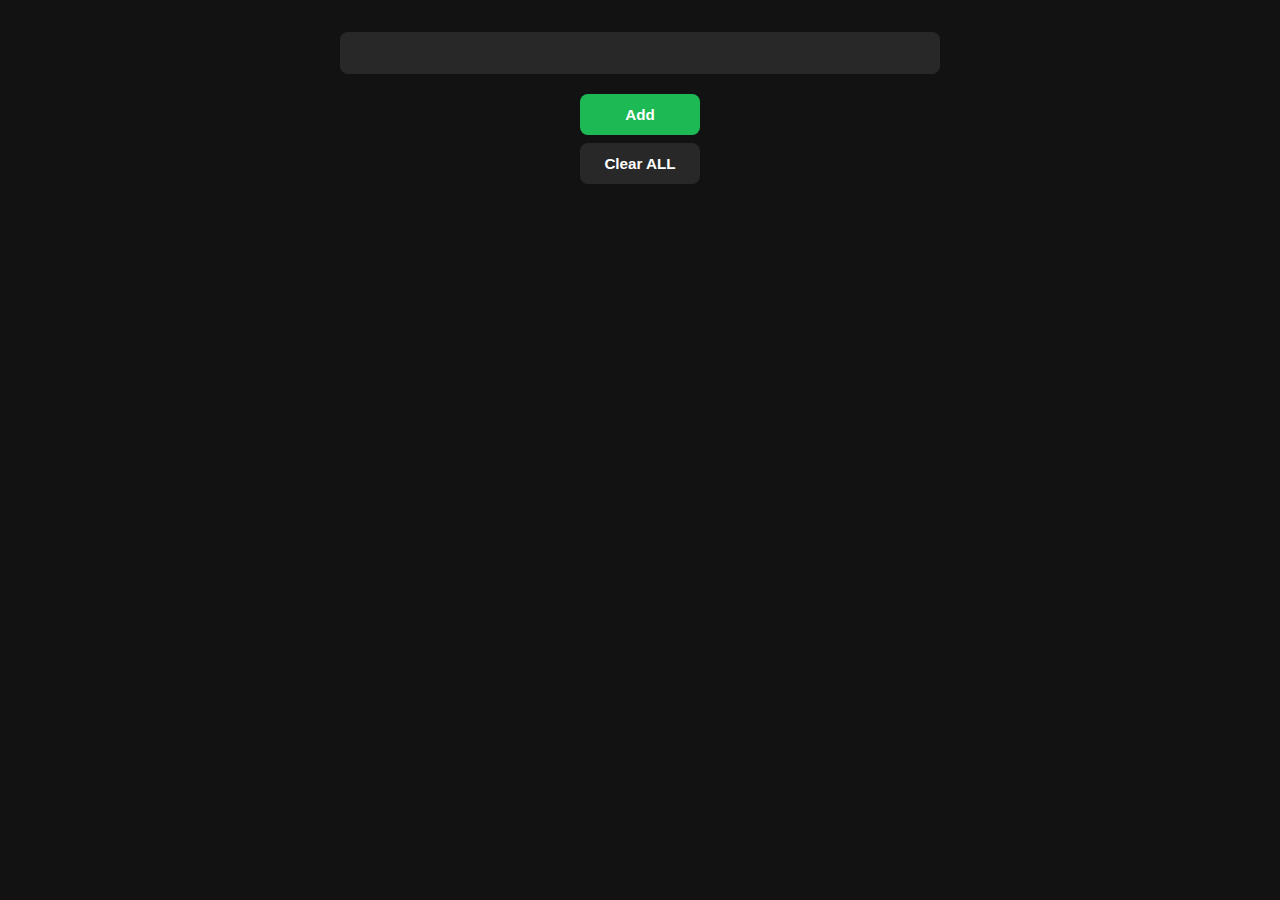
<file: addingtext in list/index.html>
<!DOCTYPE html>
<html lang="en">

<head>
    <meta charset="UTF-8">
    <meta name="viewport" content="width=device-width, initial-scale=1.0">
    <title>Document</title>
    <link rel="stylesheet" href="style.css">
</head>

<body>
    <input type="text" class="input" autofocu>
    <button class="btn">Add</button>
    <button class="rmv">Clear ALL</button>
    <ul class="list" >
        
    </ul>
    <script src="script.js"></script>
</body>

</html>
</file>
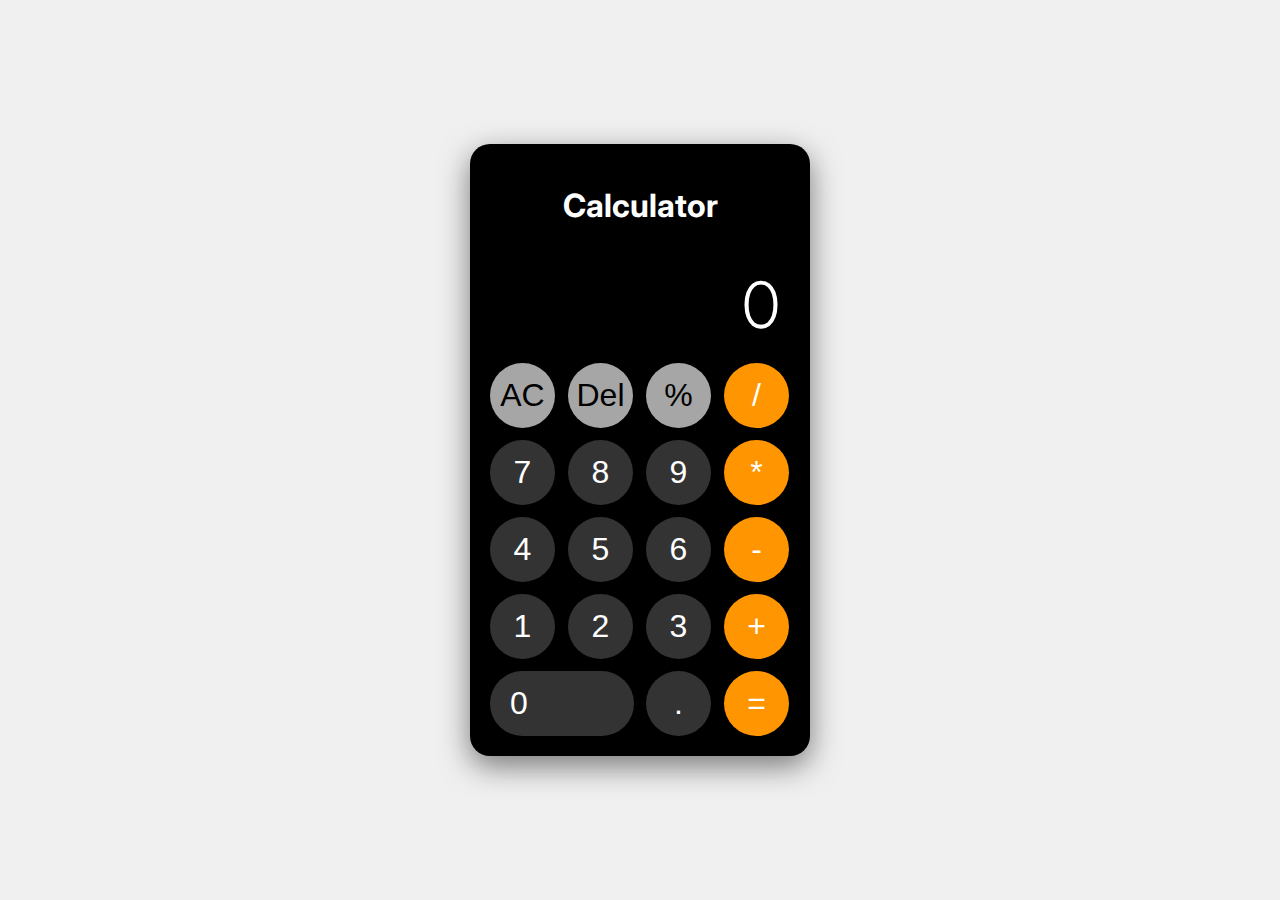
<file: calculator/index.html>
<!DOCTYPE html>
<html lang="en">

<head>
    <meta charset="UTF-8">
    <meta name="viewport" content="width=device-width, initial-scale=1.0">
    <title>iPhone Calculator</title>
    <link rel="stylesheet" href="style.css">
</head>

<body>
    <div >
        <div class="calculator" >
            <h1 style="color: white; text-align: center;">Calculator</h1>
        <div class="display">0</div>
        <div class="buttons">
            <button class="button light-gray">AC</button>
            <button class="button light-gray">Del</button>
            <button class="button light-gray">%</button>
            <button class="button orange">/</button>

            <button class="button dark-gray">7</button>
            <button class="button dark-gray">8</button>
            <button class="button dark-gray">9</button>
            <button class="button orange">*</button>
            
            <button class="button dark-gray">4</button>
            <button class="button dark-gray">5</button>
            <button class="button dark-gray">6</button>
            <button class="button orange">-</button>

            <button class="button dark-gray">1</button>
            <button class="button dark-gray">2</button>
            <button class="button dark-gray">3</button>
            <button class="button orange">+</button>
            
            <button class="button dark-gray zero">0</button>
            <button class="button dark-gray">.</button>
            <button class="button orange">=</button>
        </div>
    </div>
    <script src="script.js"></script>
</div>
</body>

</html>
</file>
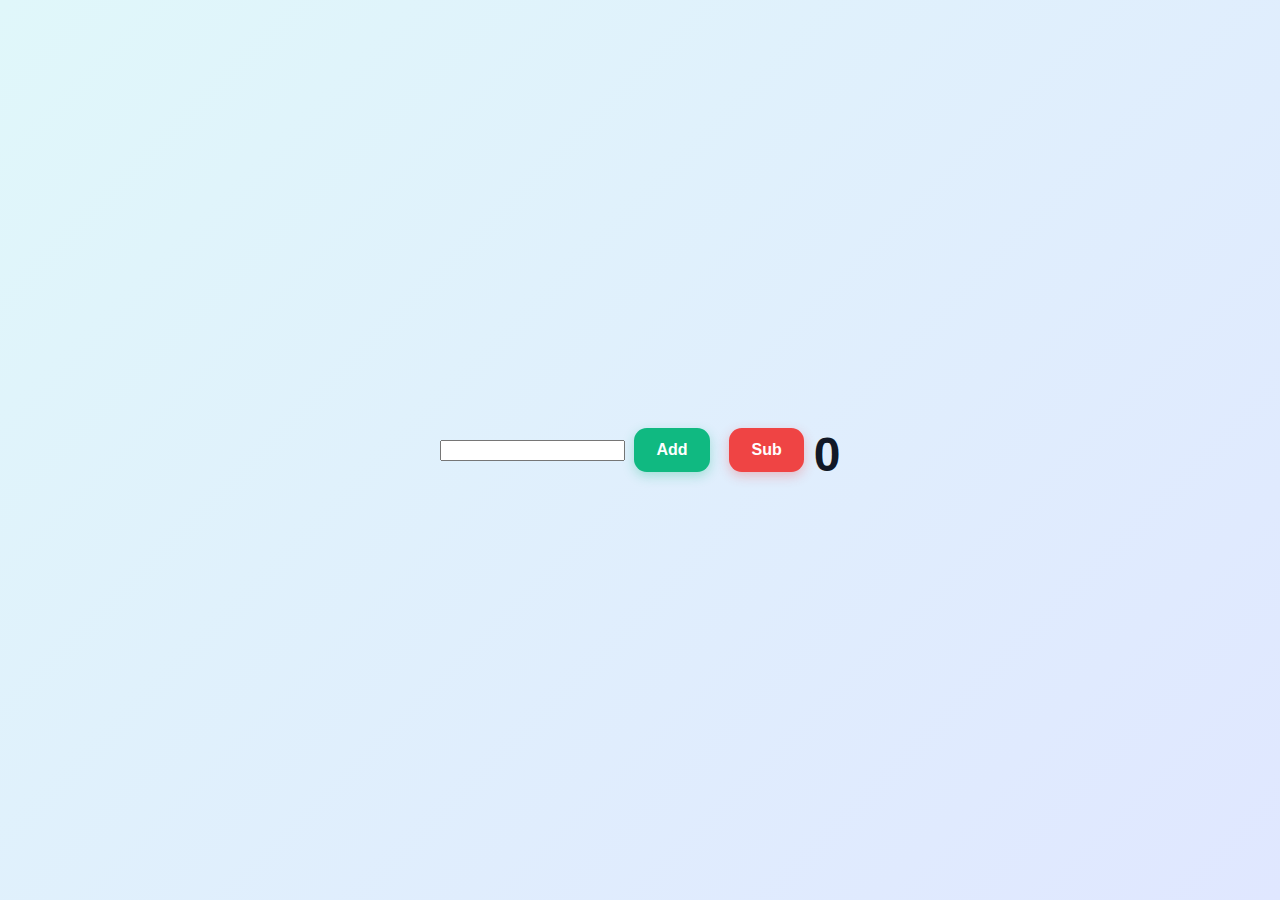
<file: counter/index.html>
<!DOCTYPE html>
<html lang="en">

<head>
    <meta charset="UTF-8">
    <meta name="viewport" content="width=device-width, initial-scale=1.0">
    <title>Document</title>
    <link rel="stylesheet" href="style.css">
</head>

<body>
    <input type="text" class="cooler">
    <button class="add">Add</button>
    <button class="sub">Sub</button>

    <div class="number">0</div>
    <script src="script.js"></script>
</body>

</html>
</file>
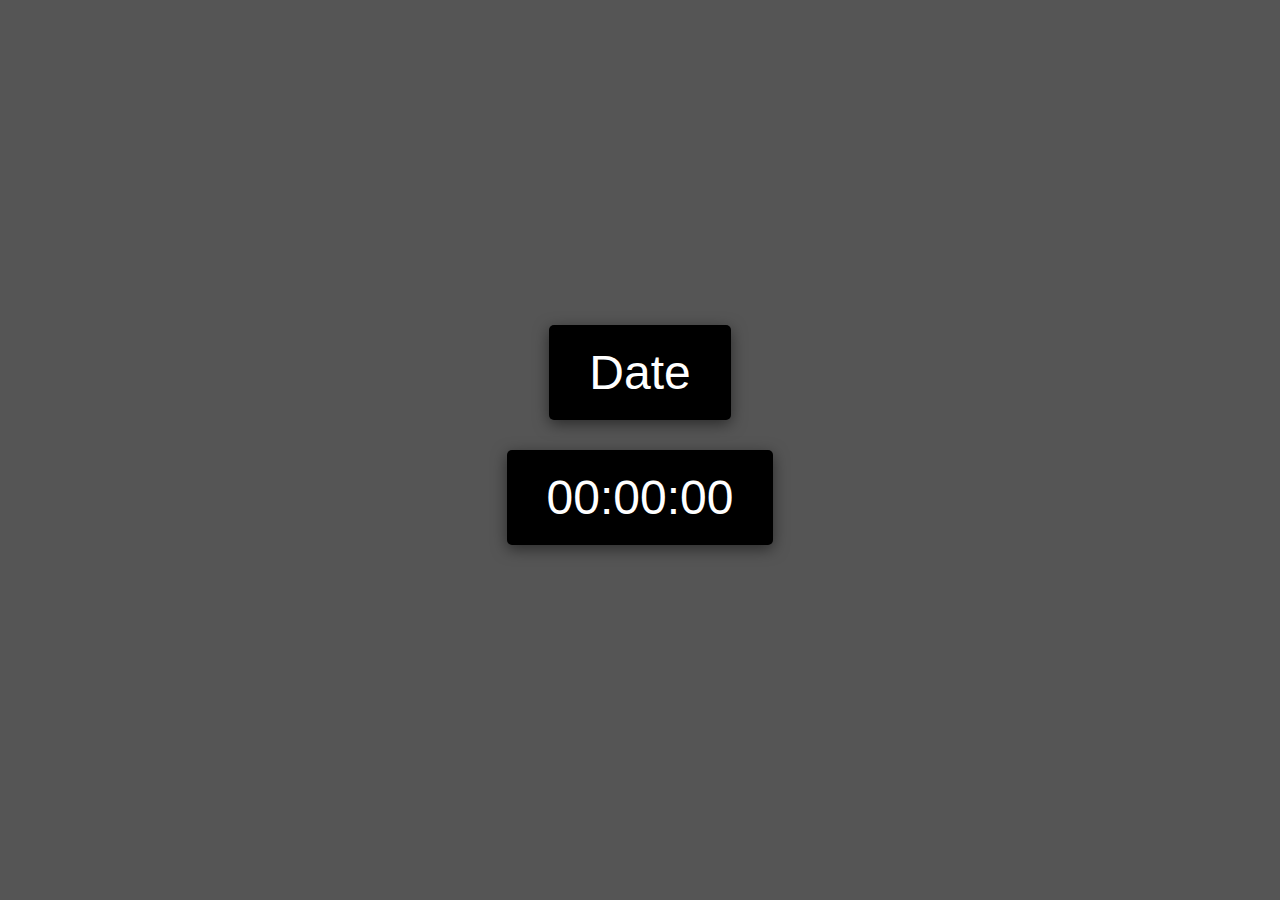
<file: DateAndTime/index.html>
<!DOCTYPE html>
<html lang="en">

<head>
    <meta charset="UTF-8">
    <meta name="viewport" content="width=device-width, initial-scale=1.0">
    <title>Stopwatch</title>
    <link rel="stylesheet" href="style.css">
</head>

<body>
    <div class="container">
        <div class="displaydate">
            Date
        </div>
        <div class="displaytime">
            00:00:00
        </div>
    </div>
    <script src="script.js"></script>
</body>

</html>
</file>
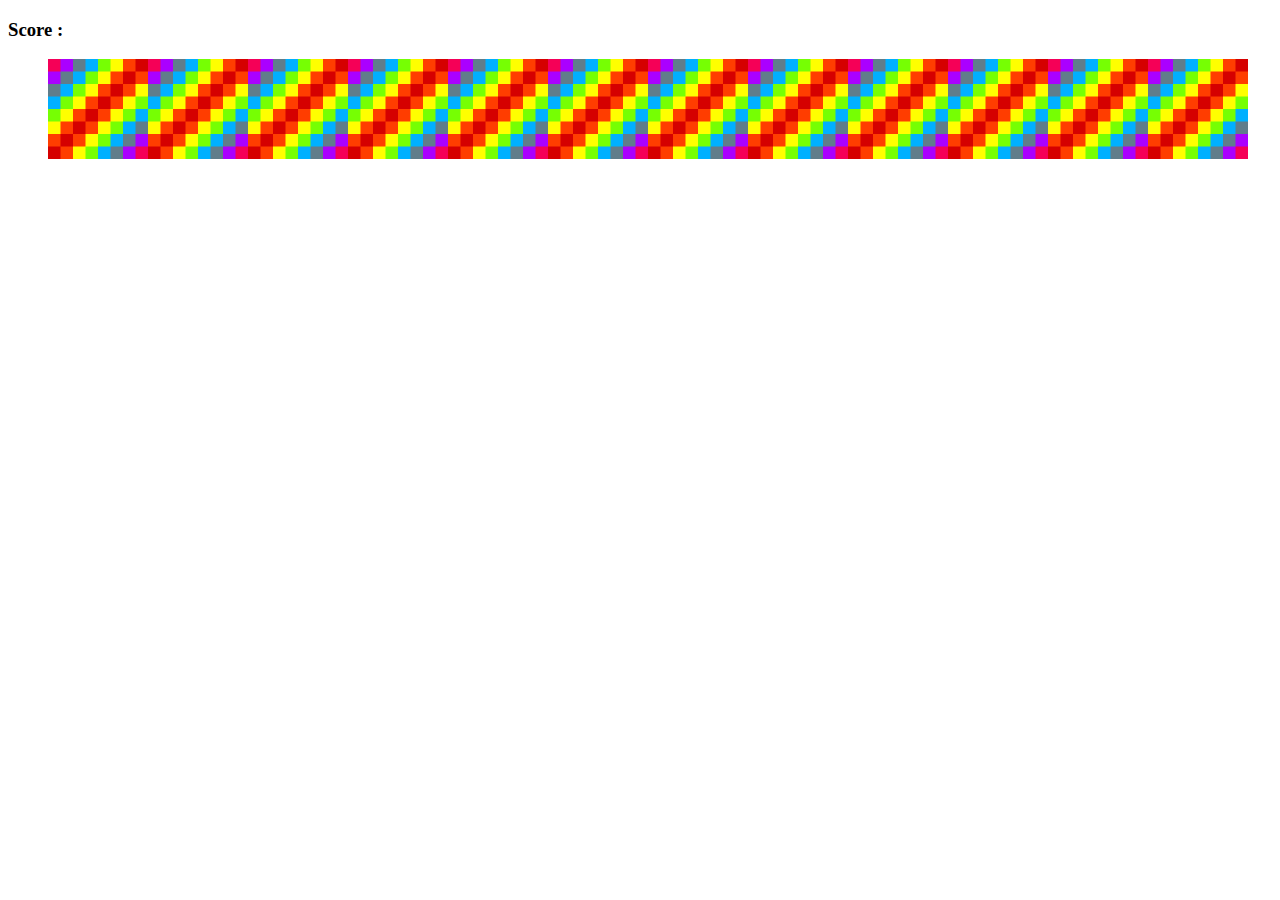
<file: memey game/index.html>
<!DOCTYPE html>
<html lang="en">
<head>
    <meta charset="UTF-8">
    <meta name="viewport" content="width=device-width, initial-scale=1.0">
    <title></title>
    <link rel="stylesheet" href="style.css">
</head>
<body>
    <h3>Score : <span id="result"></span></h3>

    <div id="grid"></div>
    
    <script src="script.js"></script>
</body>
</html>
</file>
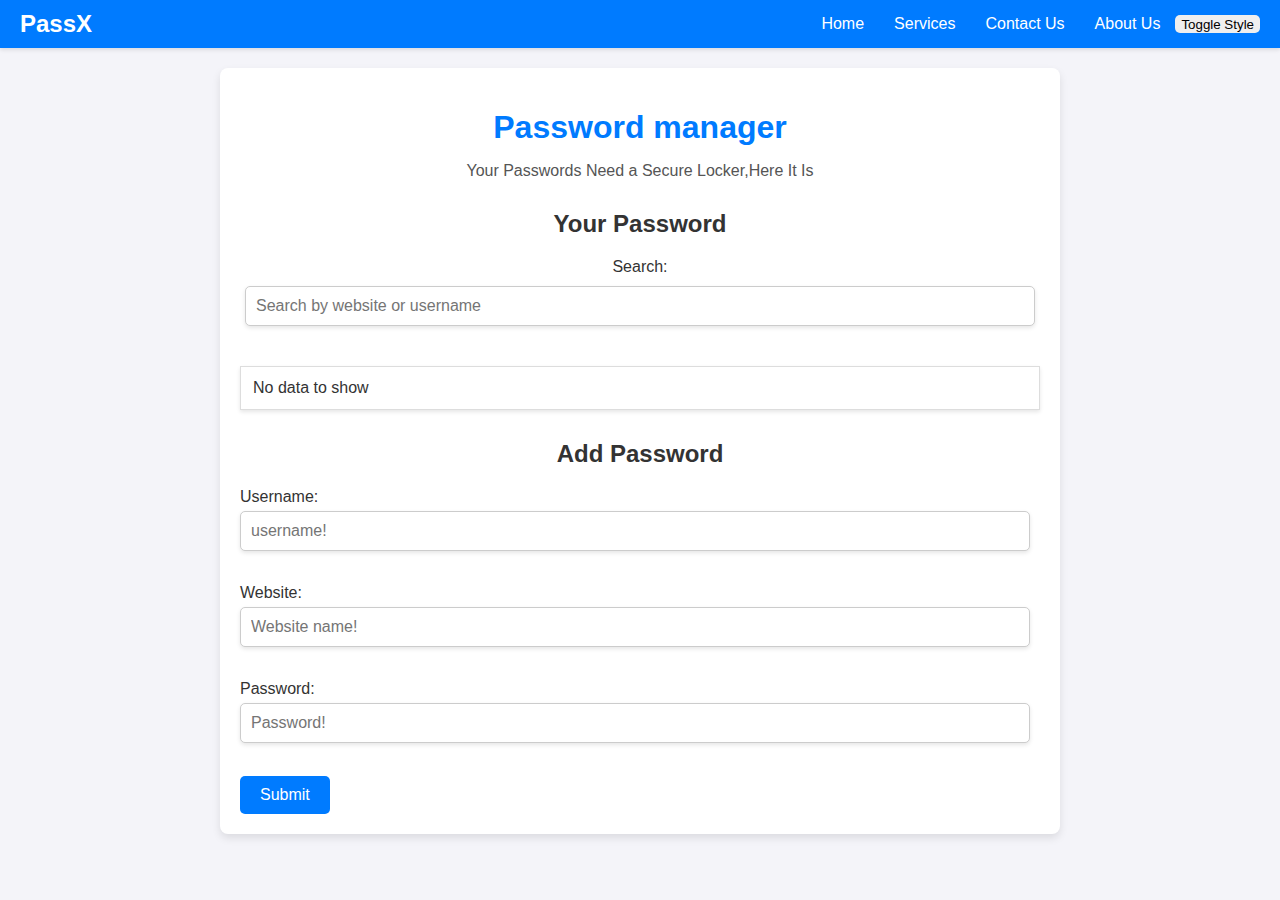
<file: passwoed manager projects/index.html>
<!DOCTYPE html>
<html lang="en">

<head>
    <meta charset="UTF-8">
    <meta name="viewport" content="width=device-width, initial-scale=1.0">
    <title>PassX-your personal password manager</title>
    <!-- USE ONE AT A TIME -->
     
    <!-- <link id="theme-stylesheet" rel="stylesheet" href="css/neon.css"> -->
    <link id="theme-stylesheet" rel="stylesheet" href="css/pro.css">
</head>

<body>
    <nav>
        <div class="logo">PassX</div>
        <ul>
            <li>Home</li>
            <li>Services</li>
            <li>Contact Us</li>
            <li>About Us</li>
            <button id="toggle-btn">Toggle Style</button>
        </ul>
    </nav>
    <div class="container">
        <h1>Password manager</h1>
        <p>Your Passwords Need a Secure Locker,Here It Is</p>
        <h2>Your Password</h2>
        <div>
            <label for="search">Search:</label>
            <input type="text" id="search" placeholder="Search by website or username">
        </div>
        <div style="overflow-x: auto;">
            
          </div>
        <table>
            <tr>
                <th>Website</th>
                <th>Username</th>
                <th>Password</th>
                <th>Delete</th>
            </tr>
           
        </table>
        <h2>Add Password</h2>
        <form id="passwordForm">
            <!-- Text input for username -->
            <label for="username">Username:</label>
            <input type="text" id="username" name="username" placeholder="username!" required>
            <br><br>

            <!-- Password input -->
            <label for="website">Website:</label>
            <input type="text" id="text" name="website" placeholder="Website name!" required>
            <br><br>
            <label for="password">Password:</label>
            <input type="password" id="password" name="password" placeholder="Password!" required>
            <br><br>

            <!-- Submit button -->
            <button class="btn" type="submit" value="Submit">Submit
            </button>
        </form>
    </div>
    <script src="js/script.js"></script>
    <script src="js/styletoggle.js"></script>
</body>

</html>
</file>
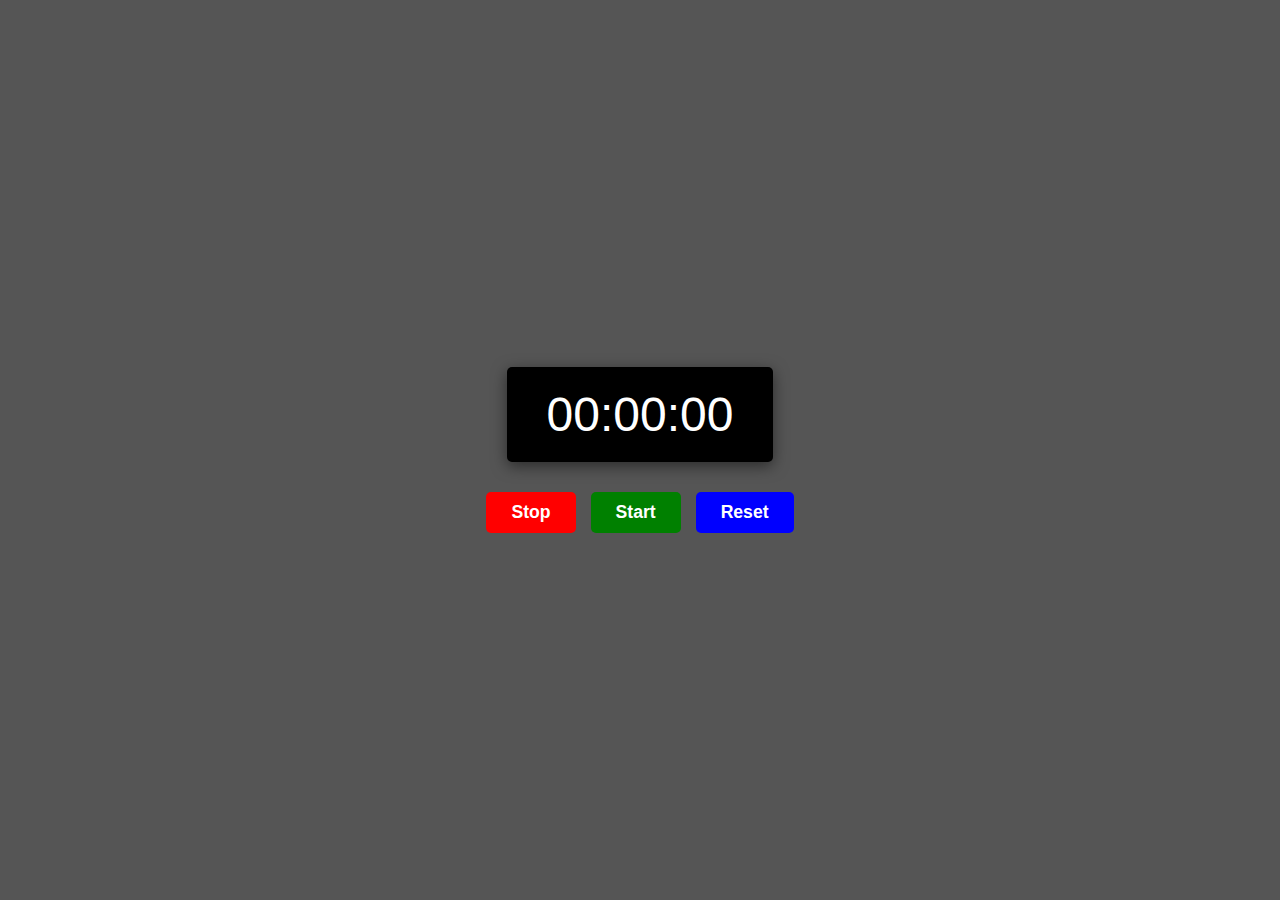
<file: Stopwatch/index.html>
<!DOCTYPE html>
<html lang="en">

<head>
    <meta charset="UTF-8">
    <meta name="viewport" content="width=device-width, initial-scale=1.0">
    <title>Stopwatch</title>
    <link rel="stylesheet" href="style.css">
</head>

<body>
    <div class="container">
        <div class="display">
            00:00:00
        </div>
        <div class="controls">
            <div class="btn stop">Stop</div>
            <div class="btn start">Start</div>
            <div class="btn reset">Reset</div>
        </div>
    </div>
    <script src="myscript.js"></script>
</body>

</html>
</file>
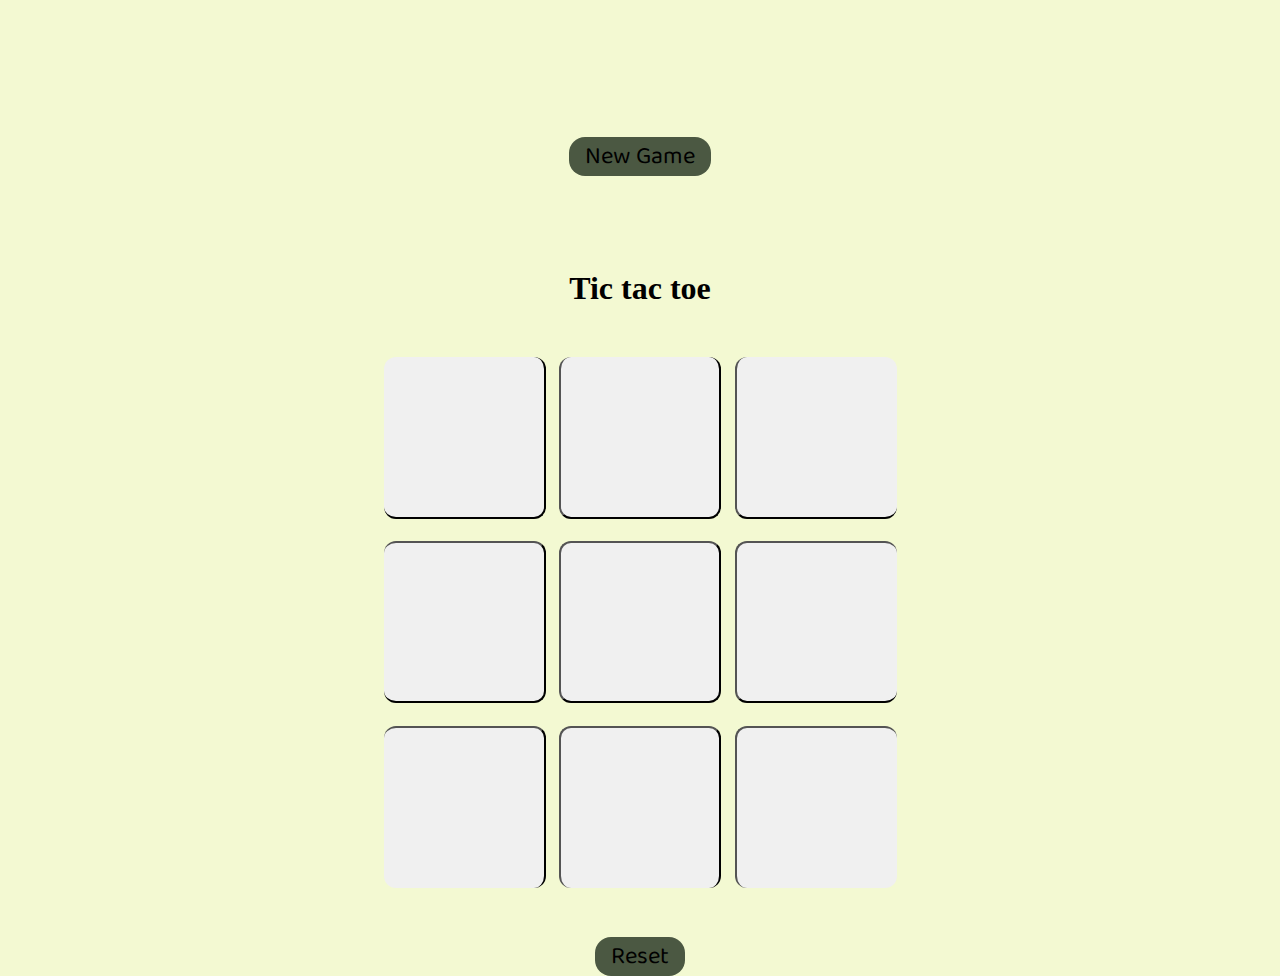
<file: tictactoe/index.html>
<!DOCTYPE html>
<html lang="en">

<head>
    <meta charset="UTF-8">
    <meta name="viewport" content="width=device-width, initial-scale=1.0">
    <link rel="stylesheet" href="style.css">
    <title>Document</title>
</head>

<body>
    <div class="msg-container">
        <p id="msg" class="hide font"></p>
        <button id="new-btn">New Game</button>
    </div>
    <main>
        <h1>
            Tic tac toe
        </h1>
        <div class="container">
            <div class="game">
                <button class="box bl-0 bt-0"></button>
                <button class="box bt-0"></button>
                <button class="box br-0 bt-0"></button>
                <button class="box bl-0"></button>
                <button class="box"></button>
                <button class="box br-0"></button>
                <button class="box bb-0 bl-0"></button>
                <button class="box bb-0"></button>
                <button class="box br-0 bb-0"></button>
            </div>
        </div>
        <button id="reset-btn">Reset</button>
       
    </main>
</body>

<script src="script.js"></script>

</html>
</file>
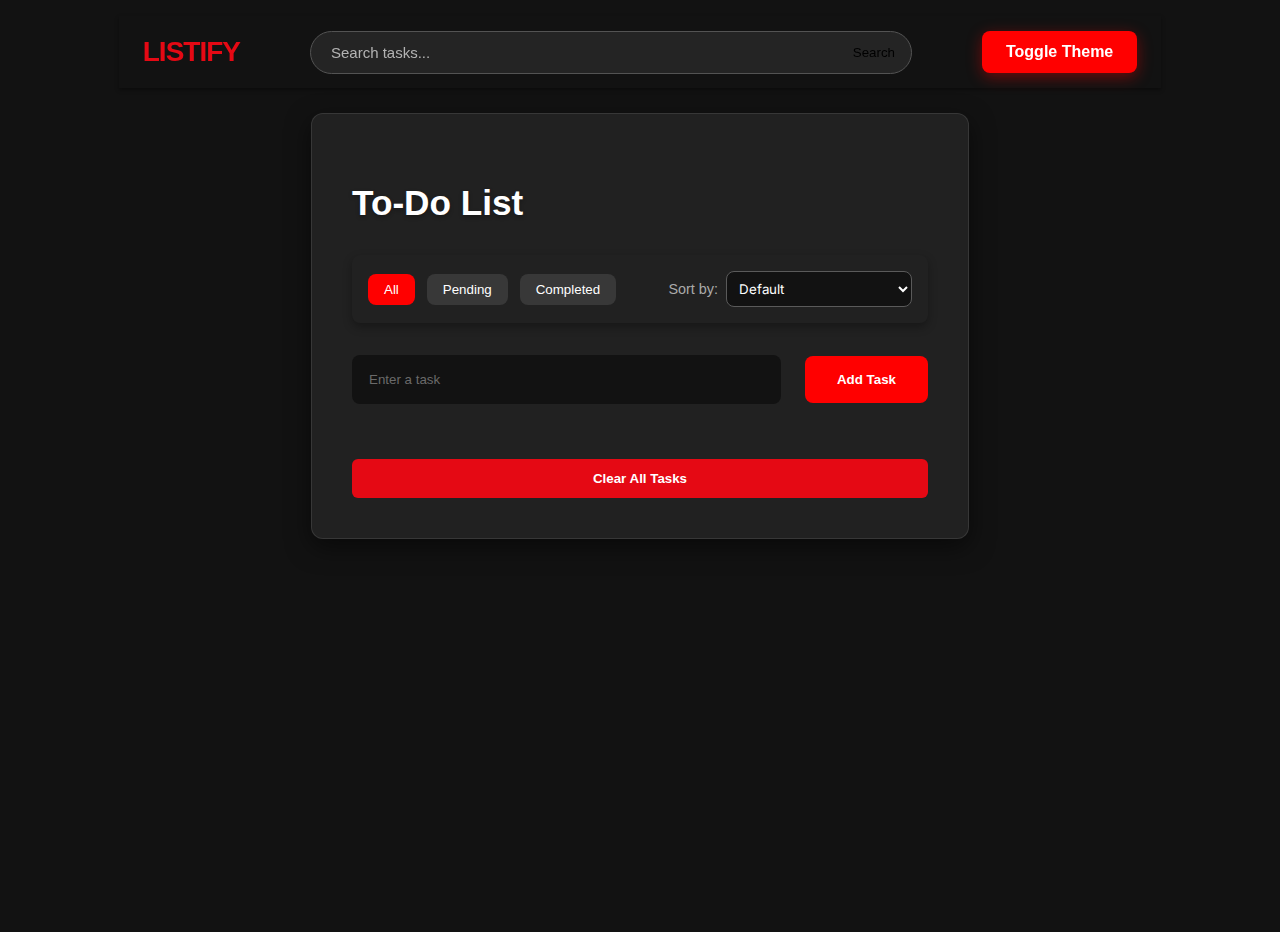
<file: ToDoList/index.html>
<!DOCTYPE html>
<html lang="en">

<head>
    <meta charset="UTF-8">
    <meta name="viewport" content="width=device-width, initial-scale=1.0">
    <title>YouTube-Themed To-Do List</title>
    <link id="spotify-theme" rel="stylesheet" href="main.css">
    <link id="neon-theme" rel="stylesheet" href="neon.css" disabled>
    <link id="neon-theme" rel="stylesheet" href="navbar.css">
    <link id="neon-theme" rel="stylesheet" href="clearbtn.css">
</head>

<body>
    <nav class="udemy-navbar">
        <div class="navbar-left">
            LISTIFY
        </div>

        <div class="navbar-center">
            <div class="search-bar">
                <input type="text" id="search-input" placeholder="Search tasks...">
                <button type="submit" autocomplete="off">Search</button>
            </div>
        </div>

        <button id="theme-toggle">Toggle Theme</button>
    </nav>
    <div class="todo-container">

        <div class="header">
            <h2>To-Do List</h2>
        </div>

        <nav class="navbar">

            <div class="filter-buttons">
                <button id="show-all" data-filter="all" class="active">All</button>
                <button id="show-pending" data-filter="pending">Pending</button>
                <button id="show-completed" data-filter="completed">Completed</button>
            </div>

            <div class="sorting-options">
                <label for="sort-by">Sort by:</label>
                <select id="sort-by">
                    <option value="default">Default</option>
                    <option value="alphabetical">Alphabetical</option>
                    <option value="newest">Creation Date (Newest)</option>
                    <option value="oldest">Creation Date (Oldest)</option>
                </select>
            </div>

        </nav>

        <div class="input-group">
            <input type="text" id="task-input" placeholder="Enter a task">
            <button id="add-button">Add Task</button>
        </div>

        <ul id="task-list" class="task-list"></ul>

        <button id="clear-all-button">Clear All Tasks</button>

        <div id="clear-modal" class="modal">
            <div class="modal-content">
                <h3>Clear All Tasks?</h3>
                <p>Are you sure you want to delete all tasks? This action cannot be undone.</p>
                <div class="modal-buttons">
                    <button id="confirm-clear-button">Yes, Clear All</button>
                    <button id="cancel-clear-button">Cancel</button>
                </div>
            </div>
        </div>
    </div>
    </div>

    <!-- Confirmation Modal -->


    <script src="script.js"></script>
</body>

</html>
</file>
<file: calculator/style.css>
@import url('https://fonts.googleapis.com/css2?family=Inter:wght@400;500;600;700&display=swap');


body {
    font-family: 'Inter', sans-serif;
    background-color: #f0f0f0;
    display: flex;
    justify-content: center;
    align-items: center;
    min-height: 100vh;
    margin: 0;
}

.calculator {
    width: 300px;
    background-color: #000;
    border-radius: 20px;
    box-shadow: 0 10px 30px rgba(0, 0, 0, 0.5);
    display: flex;
    flex-direction: column;
    padding: 20px;
}


.display {
    color: #fff;
    font-size: 4rem;
    font-weight: 300;
    text-align: right;
    padding: 20px 10px;
    overflow: hidden;
    white-space: nowrap;
    text-overflow: ellipsis;
}


.buttons {
    display: grid;
    grid-template-columns: repeat(4, 1fr);
    gap: 12px;
}


.button {
    height: 65px;
    width: 65px;
    border-radius: 50%;
    border: none;
    font-size: 2rem;
    font-weight: 500;
    cursor: pointer;
    transition: background-color 0.2s, transform 0.1s;
}


.button:hover {
    opacity: 0.9;
}

.button:active {
    transform: scale(0.95);
}


.dark-gray {
    background-color: #333333;
    color: #fff;
}

.light-gray {
    background-color: #a6a6a6;
    color: #000;
}

.orange {
    background-color: #ff9500;
    color: #fff;
}


.zero {
    grid-column: span 2;
    width: 100%;
    border-radius: 35px;
    text-align: left;
    padding-left: 20px;
}
</file>
<file: counter/style.css>
body {
  font-family: 'Segoe UI', Tahoma, Geneva, Verdana, sans-serif;
  background: linear-gradient(135deg, #e0f7fa, #e0e7ff);
  display: flex;
  justify-content: center;
  align-items: center;
  height: 100vh;
  margin: 0;
}

.container {
  background: #fff;
  padding: 2.5rem;
  border-radius: 1.2rem;
  box-shadow: 0 8px 25px rgba(0, 0, 0, 0.15);
  text-align: center;
  width: 300px;
  transition: transform 0.2s ease;
}

.container:hover {
  transform: translateY(-5px);
}

button {
  padding: 0.8rem 1.4rem;
  margin: 0.6rem;
  border: none;
  border-radius: 0.8rem;
  font-size: 1rem;
  font-weight: bold;
  cursor: pointer;
  transition: transform 0.15s ease, background 0.3s ease, box-shadow 0.3s ease;
}

.add {
  background: #10b981;
  color: white;
  box-shadow: 0 4px 12px rgba(16, 185, 129, 0.3);
}

.sub {
  background: #ef4444;
  color: white;
  box-shadow: 0 4px 12px rgba(239, 68, 68, 0.3);
}

button:hover {
  transform: scale(1.08);
  filter: brightness(1.1);
}

.number {
  font-size: 3rem;
  font-weight: bold;
  margin-top: 1.5rem;
  margin-bottom: 1rem;
  color: #111827;
}

.label {
  font-size: 1rem;
  font-weight: 500;
  color: #6b7280;
  margin-bottom: 0.5rem;
  display: block;
}
</file>
<file: DateAndTime/style.css>
/* Global and Body Styling for Centering */
body {
    display: flex;
    justify-content: center;
    align-items: center;
    min-height: 100vh;
    margin: 0;
    /* Main background color matching the image */
    background-color: #555555; 
    font-family: Arial, sans-serif;
}

/* Container to hold the display and controls */
.container {
    display: flex;
    flex-direction: column;
    align-items: center;
    padding: 30px;
}

/* Stopwatch Display */
.displaytime, .displaydate {
    background-color: #000000;
    color: #ffffff;
    font-size: 3em; /* Large font size */
    padding: 20px 40px;
    border-radius: 5px;
    margin-bottom: 30px;
    /* Optional: Slight box shadow for depth */
    box-shadow: 0 4px 15px rgba(0, 0, 0, 0.5); 
}

/* Controls (Buttons) Container */
.controls {
    display: flex;
    gap: 15px; /* Spacing between buttons */
}

/* Base Button Style */
.btn {
    border: none;
    padding: 10px 25px;
    border-radius: 5px;
    font-size: 1.1em;
    font-weight: bold;
    color: white;
    cursor: pointer;
    transition: background-color 0.2s ease;
}

/* Specific Button Colors */
.btn.stop {
    background-color: #ff0000; /* Red */
}

.btn.start {
    background-color: #008000; /* Green */
}

.btn.reset {
    background-color: #0000ff; /* Blue */
}

/* Hover Effect for Buttons */
.btn:hover {
    filter: brightness(1.2); /* Slightly brighter on hover */
}
</file>
<file: memey game/style.css>
#grid {
    width: 100vw;
    height: auto;
    display: flex;
    flex-wrap: wrap;
    justify-content: center;
    align-items:center;
}
</file>
<file: passwoed manager projects/css/neon.css>
/* General body styling */
body {
    margin: 0;
    font-family: 'Courier New', Courier, monospace; /* Hacker-style font */
    background-color: #000; /* Black background */
    color: #0f0; /* Neon green text */
}

/* Navigation bar styling */
nav {
    background-color: #000; /* Black background */
    color: #0f0; /* Neon green text */
    padding: 10px 20px;
    text-align: center;
    font-size: 24px;
    font-weight: bold;
    border-bottom: 2px solid #0f0;
}

/* Container styling */
.container {
    max-width: 800px;
    margin: 20px auto;
    padding: 20px;
    background-color: #000; /* Black background */
    border: 1px solid #0f0; /* Neon green border */
    border-radius: 8px;
    box-shadow: 0 0 10px #0f0; /* Glowing effect */
    text-align: center;
}

/* Search bar styling */
#search {
    width: 100%;
    padding: 10px;
    margin: 10px 0 20px 0;
    border: 1px solid #0f0;
    border-radius: 5px;
    font-size: 16px;
    background-color: #000;
    color: #0f0;
    box-shadow: 0 0 5px #0f0;
}

#search:focus {
    outline: none;
    border-color: #0f0;
    box-shadow: 0 0 10px #0f0;
}

/* Table styling */
table {
    width: 100%;
    border-collapse: collapse;
    margin-top: 20px;
    box-shadow: 0 0 10px #0f0;
}

table th, table td {
    padding: 12px;
    text-align: left;
    border: 1px solid #0f0;
    color: #0f0;
}

table th {
    background-color: #000;
    font-weight: bold;
}


table tr:nth-child(even) {
    background-color: #111; /* Slightly lighter black for alternating rows */
}

table tr:hover {
    background-color: #222; /* Highlight row on hover */
}

/* Show button styling */
.toggle-password-btn {
    background-color: #0f0; /* Neon green background */
    color: #000; /* Black text */
    padding: 5px 10px;
    font-size: 14px;
    border: none;
    border-radius: 5px;
    cursor: pointer;
    transition: background-color 0.3s ease, color 0.3s ease;
    margin-left: auto; /* Align to the right */
}

.toggle-password-btn:hover {
    background-color: #000; /* Black background on hover */
    color: #0f0; /* Neon green text on hover */
    border: 1px solid #0f0; /* Add a border on hover */
}

/* Delete button styling */
.delete-btn {
    background-color: #0f0; /* Neon green background */
    color: #000; /* Black text */
    padding: 5px 10px;
    font-size: 14px;
    border: none;
    border-radius: 5px;
    cursor: pointer;
    transition: background-color 0.3s ease, color 0.3s ease;
}

.delete-btn:hover {
    background-color: #000; /* Black background on hover */
    color: #0f0; /* Neon green text on hover */
    border: 1px solid #0f0; /* Add a border on hover */
}

/* Form styling */
form {
    text-align: left;
    margin-top: 20px;
}

form label {
    font-size: 16px;
    color: #0f0;
    display: block;
    margin-bottom: 5px;
}

form input {
    width: 100%;
    padding: 10px;
    margin-bottom: 15px;
    border: 1px solid #0f0;
    border-radius: 5px;
    font-size: 16px;
    background-color: #000;
    color: #0f0;
    box-shadow: 0 0 5px #0f0;
}

form input:focus {
    outline: none;
    border-color: #0f0;
    box-shadow: 0 0 10px #0f0;
}

/* General body styling */
body {
    margin: 0;
    font-family: 'Courier New', Courier, monospace;
    background-color: #000; /* Black background */
    color: #0f0; /* Neon green text */
}

/* Navigation bar styling */
nav {
    background-color: #000;
    color: #0f0;
    display: flex; /* Flexbox for horizontal layout */
    justify-content: space-between; /* Space between logo and menu */
    align-items: center; /* Vertically center items */
    padding: 10px 20px;
    font-size: 18px;
    font-weight: bold;
    border-bottom: 2px solid #0f0;
}

nav .logo {
    margin-right: 20px; /* Space between logo and menu */
}

nav ul {
    list-style: none;
    display: flex;
    margin: 0;
    padding: 0;
}

nav ul li {
    margin: 0 15px; /* Space between menu items */
    cursor: pointer;
    font-size: 16px;
}

nav ul li:hover {
    text-decoration: underline; /* Hover effect */
}

/* Table styling */
table {
    width: 100%;
    border-collapse: collapse;
    margin-top: 20px;
    box-shadow: 0 0 10px #0f0;
}

table th, table td {
    padding: 12px;
    text-align: left;
    border: 1px solid #0f0;
    color: #0f0;
}

table th {
    background-color: #000;
    font-weight: bold;
}

table tr:nth-child(even) {
    background-color: #111;
}

table tr:hover {
    background-color: #222;
}

/* Password cell layout */
table td:nth-child(3) {
    display: flex; /* Flexbox for layout */
    align-items: center; /* Vertically center content */
    justify-content: space-between; /* Space between "Show" button and password */
}

table td:nth-child(3) .toggle-password-btn {
    margin-right: 10px; /* Space between "Show" button and password */
}

/* Show button styling */
.toggle-password-btn {
    background-color: #0f0;
    color: #000;
    padding: 5px 10px;
    font-size: 14px;
    border: none;
    border-radius: 5px;
    cursor: pointer;
    transition: background-color 0.3s ease, color 0.3s ease;
}

.toggle-password-btn:hover {
    background-color: #000;
    color: #0f0;
    border: 1px solid #0f0;
}

/* Delete button styling */
.delete-btn {
    background-color: #0f0;
    color: #000;
    padding: 5px 10px;
    font-size: 14px;
    border: none;
    border-radius: 5px;
    cursor: pointer;
    transition: background-color 0.3s ease, color 0.3s ease;
    margin-left: auto; /* Push the delete button to the far right */
}

.delete-btn:hover {
    background-color: #000;
    color: #0f0;
    border: 1px solid #0f0;
}

/* Submit button styling */
form .btn {
    background-color: #0f0; /* Neon green background */
    color: #000; /* Black text */
    border: none;
    padding: 10px 20px;
    border-radius: 5px;
    cursor: pointer;
    font-size: 16px;
    transition: background-color 0.3s ease, color 0.3s ease;
}

form .btn:hover {
    background-color: #000; /* Black background on hover */
    color: #0f0; /* Neon green text on hover */
    border: 1px solid #0f0; /* Add a border on hover */
}

/* Responsive design */
@media (max-width: 600px) {
    table th, table td {
        font-size: 14px;
        padding: 8px;
    }

    #search {
        font-size: 14px;
        padding: 8px;
    }
    
}
@media (max-width: 600px) {
    table {
      width: 100%;
      border-collapse: collapse;
    }
td {
      display: block;
      width: 100%;
    }
    th {
      display: none;
      margin-bottom: 10px;
    }
  }
</file>
<file: passwoed manager projects/css/pro.css>
/* General body styling */
body {
    margin: 0;
    font-family: 'Arial', sans-serif;
    background-color: #f4f4f9;
    color: #333;
}

/* Navigation bar styling */
nav {
    background-color: #007BFF;
    color: white;
    display: flex;
    justify-content: space-between;
    align-items: center;
    padding: 10px 20px;
    box-shadow: 0 2px 4px rgba(0, 0, 0, 0.1);
}

nav .logo {
    font-size: 24px;
    font-weight: bold;
}

nav ul {
    list-style: none;
    display: flex;
    margin: 0;
    padding: 0;
}

nav ul li {
    margin: 0 15px;
    cursor: pointer;
    font-size: 16px;
}

nav ul li:hover {
    text-decoration: underline;
}

/* Container styling */
.container {
    max-width: 800px;
    margin: 20px auto;
    padding: 20px;
    background-color: white;
    border-radius: 8px;
    box-shadow: 0 4px 8px rgba(0, 0, 0, 0.1);
    text-align: center;
}

/* Headings */
.container h1 {
    font-size: 32px;
    color: #007BFF;
    margin-bottom: 10px;
}

.container h2 {
    font-size: 24px;
    color: #333;
    margin-top: 30px;
}

/* Paragraph styling */
.container p {
    font-size: 16px;
    color: #555;
    margin-bottom: 20px;
}

/* Search bar styling */
#search {
    width: 96%;
    padding: 10px;
    margin: 10px 0 20px 0;
    border: 1px solid #ccc;
    border-radius: 5px;
    font-size: 16px;
    box-shadow: 0 2px 4px rgba(0, 0, 0, 0.1);
}

#search:focus {
    outline: none;
    border-color: #007BFF;
    box-shadow: 0 0 5px rgba(0, 123, 255, 0.5);
}

/* Table styling */
table {
    width: 100%;
    border-collapse: collapse;
    margin-top: 20px;
    box-shadow: 0 2px 4px rgba(0, 0, 0, 0.1);
}

table th, table td {
    padding: 12px;
    text-align: left;
    border: 1px solid #ddd;
}

table th {
    background-color: #007BFF;
    color: white;
    font-weight: bold;
}

table tr:nth-child(even) {
    background-color: #f9f9f9;
}

table tr:hover {
    background-color: #f1f1f1;
}

/* Form styling */
form {
    text-align: left;
    margin-top: 20px;
}

form label {
    font-size: 16px;
    color: #333;
    display: block;
    margin-bottom: 5px;
}

form input {
    width: 96%;
    padding: 10px;
    margin-bottom: 15px;
    border: 1px solid #ccc;
    border-radius: 5px;
    font-size: 16px;
    box-shadow: 0 2px 4px rgba(0, 0, 0, 0.1);
}

form input:focus {
    outline: none;
    border-color: #007BFF;
    box-shadow: 0 0 5px rgba(0, 123, 255, 0.5);
}

/* Submit button styling */
form .btn {
    background-color: #007BFF;
    color: white;
    border: none;
    padding: 10px 20px;
    border-radius: 5px;
    cursor: pointer;
    font-size: 16px;
    transition: background-color 0.3s ease;
}


form .btn:hover {
    background-color: #0056b3;
}
/* General button styling */
button {
    font-family: 'Arial', sans-serif;
    border: none;
    border-radius: 5px;
    cursor: pointer;
    transition: background-color 0.3s ease, color 0.3s ease;
}

/* Submit button styling */
form .btn {
    background-color: #007BFF; /* Blue background */
    color: white; /* White text */
    padding: 10px 20px; /* Larger padding for submit button */
    font-size: 16px; /* Larger font size */
}

form .btn:hover {
    background-color: #0056b3; /* Darker blue on hover */
}

/* Show button styling */
.toggle-password-btn {
    background-color: #007BFF; /* Same blue as submit button */
    color: white; /* White text */
    padding: 5px 10px; /* Smaller padding */
    font-size: 14px; /* Smaller font size */
    border: none;
    border-radius: 5px;
    cursor: pointer;
    transition: background-color 0.3s ease, color 0.3s ease;
    margin-left: auto; /* Push the button to the far right */
}

.toggle-password-btn:hover {
    background-color: #0056b3; /* Darker blue on hover */
}

/* Password cell layout */
table td:nth-child(3) {
    display: flex; /* Use flexbox for layout */
    justify-content: space-between; /* Space between password and button */
    align-items: center; /* Vertically center content */
}

/* Delete button styling */
.delete-btn {
    background-color: #ff4d4d;
    color: white;
    border: none;
    padding: 5px 10px;
    border-radius: 3px;
    cursor: pointer;
    font-size: 14px;
}



.delete-btn:hover {
    background-color: #ff1a1a;
}

/* Responsive design */
@media (max-width: 600px) {
    nav ul li {
        margin: 0 10px;
        font-size: 14px;
    }

    .container {
        padding: 15px;
    }

    table th, table td {
        font-size: 14px;
        padding: 8px;
    }

    form input {
        font-size: 14px;
        padding: 8px;
    }

    form .btn {
        font-size: 14px;
        padding: 8px 15px;
    }
    table {
        width: 100%;
        border-collapse: collapse;
      }
    td {
        display: block;
        width: 100%;
      }
      th {
        display: none;
        margin-bottom: 10px;
      }
}
</file>
<file: Stopwatch/style.css>
/* Global and Body Styling for Centering */
body {
    display: flex;
    justify-content: center;
    align-items: center;
    min-height: 100vh;
    margin: 0;
    /* Main background color matching the image */
    background-color: #555555; 
    font-family: Arial, sans-serif;
}

/* Container to hold the display and controls */
.container {
    display: flex;
    flex-direction: column;
    align-items: center;
    padding: 30px;
}

/* Stopwatch Display */
.display {
    background-color: #000000;
    color: #ffffff;
    font-size: 3em; /* Large font size */
    padding: 20px 40px;
    border-radius: 5px;
    margin-bottom: 30px;
    /* Optional: Slight box shadow for depth */
    box-shadow: 0 4px 15px rgba(0, 0, 0, 0.5); 
}

/* Controls (Buttons) Container */
.controls {
    display: flex;
    gap: 15px; /* Spacing between buttons */
}

/* Base Button Style */
.btn {
    border: none;
    padding: 10px 25px;
    border-radius: 5px;
    font-size: 1.1em;
    font-weight: bold;
    color: white;
    cursor: pointer;
    transition: background-color 0.2s ease;
}

/* Specific Button Colors */
.btn.stop {
    background-color: #ff0000; /* Red */
}

.btn.start {
    background-color: #008000; /* Green */
}

.btn.reset {
    background-color: #0000ff; /* Blue */
}

/* Hover Effect for Buttons */
.btn:hover {
    filter: brightness(1.2); /* Slightly brighter on hover */
}
</file>
<file: tictactoe/style.css>
@import url('https://fonts.googleapis.com/css2?family=Baloo+Bhai+2:wght@400..800&family=Poppins:ital,wght@0,100;0,200;0,300;0,400;0,500;0,600;0,700;0,800;0,900;1,100;1,200;1,300;1,400;1,500;1,600;1,700;1,800;1,900&family=Roboto+Flex:opsz,wght@8..144,100..1000&display=swap');

* {
    margin: 0;
    padding: 0;
}

/* utilty classes */
.bl-0 {
    border-left: none;
}

.br-0 {
    border-right: none;
}

.bt-0 {
    border-top: none;
}

.bb-0 {
    border-bottom: none;
}

.font{
    font-family: "Baloo Bhai 2", sans-serif;

}
/* main css */
body {
    background-color: #F3F9D2;
    text-align: center;
    height: 100vh;
    width: 100vw;
    overflow-x: hidden;
}


.container {
    height: 70vh;
    display: flex;
    justify-content: center;
    align-items: center;
}

.game {
    margin: 0 31px;
    height: 60vmin;
    width: 60vmin;
    display: flex;
    flex-wrap: wrap;
    justify-content: center;
    align-items: center;
    gap: 1.5vmin;

}

.box {
    height: 18vmin;
    font-family: "Baloo Bhai 2", sans-serif;
    width: 18vmin;
    /* border: none; */
    font-size: 40px;
    color: #042A2B;
    border-radius: 12px;
    background-color: #f0f0f0;

}

.box:hover {
    box-shadow: 0 0 1rem rgb(88, 75, 75);
}


#reset-btn {
    padding: 0 1rem;
    font-size: 1.5rem;
    background-color: #4B5842;
    border-radius: 1rem;
    border: none;
    font-family: "Baloo Bhai 2", sans-serif;

}

#new-btn {
    padding: 0 1rem;
    font-size: 1.5rem;
    background-color: #4B5842;
    border-radius: 1rem;
    border: none;
    font-family: "Baloo Bhai 2", sans-serif;
}

main{
    margin-bottom: 12px;
    
}

#msg{
    display: block;
    font-size: 2em;
    margin-block-start: 0.67em;
    margin-block-end: 0.67em;
    margin-inline-start: 0px;
    margin-inline-end: 0px;
    font-weight: bold;

}

.msg-container{
    height: 30vmin;
    display: flex;
    justify-content: center;
    align-items: center;
    flex-wrap: wrap;
    flex-direction: column;
}



.hide{
    display: none;
}
</file>
<file: ToDoList/main.css>
@import url('https://fonts.googleapis.com/css2?family=Inter:wght@400;500;600;700&display=swap');


body {
    font-family: 'Inter', sans-serif;
    background-color: #181818; 
    color: #ffffff; 
    min-height: 100vh;
    display: flex;
    flex-direction: column;
    align-items: center;
    padding: 1rem;
}

.todo-container {
    margin: 25px;
    background-color: #212121; 
    padding: 2.5rem;
    border-radius: 0.75rem; 
    box-shadow: 0 8px 25px rgba(0, 0, 0, 0.5); 
    width: 100%;
    max-width: 36rem;
    border: 1px solid rgba(255, 255, 255, 0.1); 
    transition: box-shadow 0.3s ease;
}


.header h2 {
    font-size: 2.2rem;
    font-weight: 700;
    color: #ffffff;
    text-shadow: 0 2px 4px rgba(0, 0, 0, 0.3);
    margin-bottom: 2rem;
}


.navbar {
    display: flex;
    flex-wrap: wrap;
    justify-content: space-between;
    align-items: center;
    gap: 1rem;
    margin-bottom: 2rem;
    padding: 1rem;
    background-color: #212121;
    border-radius: 0.5rem;
    box-shadow: 0 4px 10px rgba(0, 0, 0, 0.3);
}


.input-group, .search-group, .filter-buttons, .sorting-options {
    display: flex;
    align-items: center;
    gap: 0.75rem;
}


.input-group {
    margin-bottom: 1.5rem;
}

.input-group input, .search-group input {
    flex-grow: 1;
    padding: 1rem;
    background-color: #121212; 
    color: #ffffff;
    border: 1px solid transparent;
    border-radius: 0.5rem;
    outline: none;
    transition: all 0.3s ease;
}

.input-group input::placeholder, .search-group input::placeholder {
    color: #6a6a6a; 
}

.input-group input:focus, .search-group input:focus {
    border-color: #ff0000; 
}

.input-group button {
    padding: 1rem 2rem;
    background-color: #ff0000; 
    color: #ffffff;
    font-weight: 600;
    border: none;
    border-radius: 0.5rem;
    margin-left: 0.75rem;
    cursor: pointer;
    transition: background-color 0.3s ease, transform 0.2s ease, box-shadow 0.2s ease;
}

.input-group button:hover {
    background-color: #cc0000; 
    transform: translateY(-2px);
    box-shadow: 0 5px 15px rgba(255, 0, 0, 0.4);
}

.input-group button:active {
    transform: translateY(0);
    box-shadow: inset 0 0 5px rgba(0, 0, 0, 0.5);
}


.filter-buttons button {
    background-color: #383838;
    color: #ffffff;
    border: none;
    padding: 0.5rem 1rem;
    border-radius: 0.5rem;
    cursor: pointer;
    transition: background-color 0.3s ease, color 0.3s ease;
}

.filter-buttons button:hover {
    background-color: #555555;
    color: #ffffff;
}

.filter-buttons button.active {
    background-color: #ff0000;
    color: #ffffff;
}


.sorting-options {
    display: flex;
    align-items: center;
    gap: 0.5rem;
}

.sorting-options label {
    font-size: 0.9rem;
    color: #aaaaaa;
    white-space: nowrap;
}

.sorting-options select {
    padding: 0.5rem;
    background-color: #121212;
    color: #ffffff;
    border: 1px solid #5a5a5a;
    border-radius: 0.5rem;
    font-family: 'Inter', sans-serif;
    cursor: pointer;
    outline: none;
}


.task-list {
    list-style-type: none;
    padding: 0;
    display: flex;
    flex-direction: column;
    gap: 0.75rem;
}

.task-item {
    background-color: #2e2e2e;
    padding: 1rem;
    border-radius: 0.5rem;
    box-shadow: 0 2px 5px rgba(0, 0, 0, 0.2);
    display: flex;
    align-items: center;
    position: relative;
    transition: all 0.3s ease;
}

.task-item:hover {
    background-color: #3a3a3a;
}


.checkbox-container {
    position: relative;
    min-width: 1.5rem;
    height: 1.5rem;
    border: 2px solid #6a6a6a;
    border-radius: 50%;
    cursor: pointer;
    display: flex;
    justify-content: center;
    align-items: center;
    transition: all 0.3s ease;
}

.task-item.checked .checkbox-container {
    background-color: #ff0000;
    border-color: #ff0000;
}

.checkbox-container svg {
    color: #ffffff;
    width: 1rem;
    height: 1rem;
    opacity: 0;
    transform: scale(0.5);
    transition: opacity 0.3s ease, transform 0.3s ease;
}

.task-item.checked .checkbox-container svg {
    opacity: 1;
    transform: scale(1);
}

.task-item .task-text {
    font-size: 1rem;
    font-weight: 400;
    margin-left: 1rem;
    flex-grow: 1;
    color: #ffffff;
    word-break: break-word;
    cursor: pointer;
    transition: color 0.3s ease, text-decoration 0.3s ease;
}

.task-item.checked .task-text {
    color: #999999;
    text-decoration: line-through;
}

.task-item .task-text:focus {
    outline: none;
    border-bottom: 2px solid #ff0000;
}


.task-tag {
    font-size: 0.8rem;
    font-weight: 600;
    background-color: #4a4a4a;
    color: #ffffff;
    padding: 0.25rem 0.5rem;
    border-radius: 0.25rem;
    margin-left: 0.75rem;
    white-space: nowrap;
}


.close-btn {
    color: #ffffff;
    font-size: 1.5rem;
    cursor: pointer;
    transition: color 0.3s ease, transform 0.2s ease;
    margin-left: 1rem;
}

.close-btn:hover {
    color: #ff0000;
    transform: rotate(90deg);
}


#theme-toggle {
    background-color: #ff0000;
    color: #ffffff;
    border: none;
    padding: 0.75rem 1.5rem;
    border-radius: 0.5rem;
    cursor: pointer;
    font-size: 1rem;
    font-weight: 700;
    box-shadow: 0 4px 15px rgba(255, 0, 0, 0.4);
    transition: all 0.3s ease;
}

#theme-toggle:hover {
    background-color: #cc0000;
    transform: scale(1.05);
}

#theme-toggle:active {
    transform: scale(0.95);
    box-shadow: inset 0 0 5px rgba(0, 0, 0, 0.5);
}


@media (max-width: 768px) {
    .navbar {
        flex-direction: column;
        align-items: stretch;
    }

    .search-group, .filter-buttons, .sorting-options {
        width: 100%;
        margin-bottom: 0.5rem;
    }

    .filter-buttons {
        flex-direction: row;
        gap: 0.5rem;
    }

    .filter-buttons button {
        flex-grow: 1;
    }
}
</file>
<file: ToDoList/neon.css>
@import url('https://fonts.googleapis.com/css2?family=Inter:wght@400;500;600;700&display=swap');


body {
    font-family: 'Inter', sans-serif;
    background-color: #121212;
    color: #b3b3b3;
    min-height: 100vh;
    display: flex;
    flex-direction: column;
    align-items: center;
    padding: 1rem;
}

.todo-container {
    margin: 25px;
    background-color: #181818;
    padding: 2.5rem;
    border-radius: 0.75rem;
    box-shadow: 0 8px 25px rgba(0, 0, 0, 0.5);
    width: 100%;
    max-width: 36rem;
    border: 1px solid rgba(255, 255, 255, 0.05);
    transition: box-shadow 0.3s ease;
}


.header h2 {
    font-size: 2.2rem;
    font-weight: 700;
    color: #ffffff;
    text-shadow: 0 2px 4px rgba(0, 0, 0, 0.3);
    margin-bottom: 2rem;
}


.navbar {
    display: flex;
    flex-wrap: wrap;
    justify-content: space-between;
    align-items: center;
    gap: 1rem;
    margin-bottom: 2rem;
    padding: 1rem;
    background-color: #282828;
    border-radius: 0.5rem;
    box-shadow: 0 4px 10px rgba(0, 0, 0, 0.3);
}


.input-group,
.search-group,
.filter-buttons,
.sorting-options {
    display: flex;
    align-items: center;
    gap: 0.75rem;
}


.input-group {
    margin-bottom: 1.5rem;
}

.input-group input,
.search-group input {
    flex-grow: 1;
    padding: 1rem;
    background-color: #121212;
    color: #ffffff;
    border: 1px solid transparent;
    border-radius: 0.5rem;
    outline: none;
    transition: all 0.3s ease;
}

.input-group input::placeholder,
.search-group input::placeholder {
    color: #6a6a6a;
}

.input-group input:focus,
.search-group input:focus {
    border-color: #1ed760;
}

.input-group button {
    padding: 1rem 2rem;
    background-color: #1ed760;
    color: #121212;
    font-weight: 600;
    border: none;
    border-radius: 0.5rem;
    margin-left: 0.75rem;
    cursor: pointer;
    transition: background-color 0.3s ease, transform 0.2s ease;
}

.input-group button:hover {
    background-color: #17a94d;
    transform: translateY(-2px);
}


.filter-buttons button {
    background-color: #282828;
    color: #b3b3b3;
    border: 1px solid #5a5a5a;
    padding: 0.5rem 1rem;
    border-radius: 0.5rem;
    cursor: pointer;
    transition: background-color 0.3s ease, color 0.3s ease;
}

.filter-buttons button:hover {
    background-color: #383838;
    color: #ffffff;
}

.filter-buttons button.active {
    background-color: #1ed760;
    color: #121212;
    border-color: #1ed760;
}


.sorting-options {
    display: flex;
    align-items: center;
    gap: 0.5rem;
}

.sorting-options label {
    font-size: 0.9rem;
    color: #b3b3b3;
    white-space: nowrap;
}

.sorting-options select {
    padding: 0.5rem;
    background-color: #121212;
    color: #ffffff;
    border: 1px solid #5a5a5a;
    border-radius: 0.5rem;
    font-family: 'Inter', sans-serif;
    cursor: pointer;
    outline: none;
}


.task-list {
    list-style-type: none;
    padding: 0;
    display: flex;
    flex-direction: column;
    gap: 0.75rem;
}

.task-item {
    background-color: #282828;
    padding: 1rem;
    border-radius: 0.5rem;
    box-shadow: 0 2px 5px rgba(0, 0, 0, 0.2);
    display: flex;
    align-items: center;
    position: relative;
    transition: all 0.3s ease;
}

.task-item:hover {
    background-color: #383838;
}


.checkbox-container {
    position: relative;
    min-width: 1.5rem;
    height: 1.5rem;
    border: 2px solid #5a5a5a;
    border-radius: 50%;
    cursor: pointer;
    display: flex;
    justify-content: center;
    align-items: center;
    transition: all 0.3s ease;
}

.task-item.checked .checkbox-container {
    background-color: #1ed760;
    border-color: #1ed760;
}

.checkbox-container svg {
    color: #121212;
    width: 1rem;
    height: 1rem;
    opacity: 0;
    transform: scale(0.5);
    transition: opacity 0.3s ease, transform 0.3s ease;
}

.task-item.checked .checkbox-container svg {
    opacity: 1;
    transform: scale(1);
}

.task-item .task-text {
    font-size: 1rem;
    font-weight: 400;
    margin-left: 1rem;
    flex-grow: 1;
    color: #ffffff;
    word-break: break-word;
    cursor: pointer;
    transition: color 0.3s ease, text-decoration 0.3s ease;
}

.task-item.checked .task-text {
    color: #6a6a6a;
    text-decoration: line-through;
}

.task-item .task-text:focus {
    outline: none;
    border-bottom: 2px solid #1ed760;
}


.task-tag {
    font-size: 0.8rem;
    font-weight: 600;
    background-color: #2e7d32;
    color: #121212;
    padding: 0.25rem 0.5rem;
    border-radius: 0.25rem;
    margin-left: 0.75rem;
    white-space: nowrap;
}


.close-btn {
    color: #b3b3b3;
    font-size: 1.5rem;
    cursor: pointer;
    transition: color 0.3s ease, transform 0.2s ease;
    margin-left: 1rem;
}

.close-btn:hover {
    color: #ffffff;
    transform: rotate(90deg);
}


#theme-toggle {
    background-color: #1ed760;
    color: #121212;
    border: none;
    padding: 0.75rem 1.5rem;
    border-radius: 0.5rem;
    cursor: pointer;
    font-size: 1rem;
    font-weight: 700;
    box-shadow: 0 4px 15px rgba(255, 0, 0, 0.4);
    transition: all 0.3s ease;
    white-space: nowrap;
}

#theme-toggle:hover {
    background-color: #17a94d;
    transform: scale(1.05);
}

#theme-toggle:active {
    transform: scale(0.95);
    box-shadow: inset 0 0 5px rgba(0, 0, 0, 0.5);
}


@media (max-width: 1024px) {
    #theme-toggle {
        padding: 0.6rem 1.2rem;
        font-size: 0.9rem;
    }
}


@media (max-width: 768px) {
    #theme-toggle {
        padding: 0.5rem 1rem;
        font-size: 0.8rem;
    }
}

@media (max-width: 768px) {
    .navbar {
        flex-direction: column;
        align-items: stretch;
    }

    .search-group,
    .filter-buttons,
    .sorting-options {
        width: 100%;
        margin-bottom: 0.5rem;
    }

    .filter-buttons {
        flex-direction: row;
        gap: 0.5rem;
    }

    .filter-buttons button {
        flex-grow: 1;
    }
}
</file>
<file: ToDoList/navbar.css>
/* Base Styles for Desktop (min-width: 1025px) */
/* All your initial styles are for desktop, so we'll leave them as the default. */
body {
    margin: 0;
    font-family: -apple-system, BlinkMacSystemFont, "Segoe UI", Roboto, "Helvetica Neue", Arial, sans-serif;
    background-color: #121212;
}

.udemy-navbar {
    display: flex;
    justify-content: space-between;
    align-items: center;
    padding: 0 24px;
    height: 72px;
    background-color: #121212;
    box-shadow: 0 2px 4px rgba(0, 0, 0, 0.4);
    position: sticky;
    top: 0;
    z-index: 1000;
    gap: 70px;
    transition: all 0.3s ease-in-out;
}

.navbar-left,
.navbar-center,
.navbar-right {
    display: flex;
    align-items: center;
}

/* Specific Navbar Left styles (LISTIFY logo) */
.navbar-left {
    color: #E50914;
    font-family: 'Helvetica Neue', Arial, sans-serif;
    font-size: 28px;
    font-weight: 700;
    letter-spacing: -1px;
    text-transform: uppercase;
    transition: font-size 0.3s ease-in-out;
}

/* Search Bar styles */
.search-bar {
    display: flex;
    width: 600px;
    border: 1px solid #535353;
    border-radius: 9999px;
    background-color: #242424;
    overflow: hidden;
    transition: width 0.3s ease-in-out;
}

.search-bar input {
    flex-grow: 1;
    border: none;
    background-color: transparent;
    padding: 12px 20px;
    font-size: 15px;
    color: #fff;
    transition: width 0.3s ease-in-out, padding 0.3s ease-in-out, opacity 0.3s ease-in-out;
}

.search-bar input:focus {
    outline: none;
}

.search-bar input::placeholder {
    color: #b3b3b3;
}

.search-bar button {
    background-color: transparent;
    border: none;
    padding: 12px 16px;
    cursor: pointer;
    display: flex;
    align-items: center;
    justify-content: center;
}

/* Ensure the button img has a set size for consistent display */
.search-bar button img {
    height: 20px;
    filter: invert(0.5);
}

.search-bar button:hover {
    background-color: #333;
}


@media (max-width: 1024px) {
    .udemy-navbar {
        height: 60px;
        padding: 0 16px;
        gap: 20px;
    }

    .navbar-left {
        font-size: 24px;
    }

    .search-bar {
        width: 400px;
    }

    /* We don't have these classes in the HTML provided, but it's good practice to hide them. */
    .auth-buttons,
    .cart-icon,
    .nav-link {
        display: none;
    }
}

/* -------------------------------------------------------- */
/* Mobile Screens (Max-width: 768px) */
/* The layout shifts to a mobile-first design. The search bar collapses. */
/* -------------------------------------------------------- */
@media (max-width: 768px) {
    .udemy-navbar {
        height: 50px;
        padding: 0 10px;
        gap: 10px;
    }

    .navbar-left {
        font-size: 20px;
    }

    /* The search bar becomes a small, icon-only button */
    .search-bar {
        width: 40px; /* The width of the search icon */
        border: none;
        background-color: transparent;
        transition: width 0.3s ease-in-out;
    }

    /* Hide the text input field by default */
    .search-bar input {
        width: 0;
        padding: 0;
        opacity: 0;
        visibility: hidden;
    }

    /* When the input is focused, make it visible and expand the container */
    .search-bar input:focus {
        width: 100%;
        padding: 12px 20px;
        opacity: 1;
        visibility: visible;
        background-color: #242424;
        border-radius: 9999px;
    }

    .search-bar input:focus::placeholder {
        color: #b3b3b3;
    }

    /* Adjust the search button for icon-only display */
    .search-bar button {
        padding: 0 5px;
    }

    /* Hide other navbar elements on focus to give space to the search bar */
    .udemy-navbar:has(.search-bar input:focus) .navbar-left,
    .udemy-navbar:has(.search-bar input:focus) #theme-toggle {
        display: none;
    }
}
</file>
<file: ToDoList/clearbtn.css>
/* Clear All Button */
#clear-all-button {
    width: 100%;
    background-color: #e50914;
    color: #fff;
    border: none;
    padding: 12px 24px;
    border-radius: 6px;
    cursor: pointer;
    font-weight: 700;
    margin-top: 15px;
    transition: background-color 0.3s ease;
}

#clear-all-button:hover {
    background-color: #c40812;
}

/* Confirmation Modal */
.modal {
    position: fixed;
    z-index: 2000;
    left: 0;
    top: 0;
    width: 100%;
    height: 100%;
    background-color: rgba(0, 0, 0, 0.7);
    display: flex;
    justify-content: center;
    align-items: center;
    visibility: hidden;
    opacity: 0;
    transition: visibility 0s, opacity 0.3s linear;
}

.modal.show {
    visibility: visible;
    opacity: 1;
}

.modal-content {
    background-color: #1a1a1a;
    padding: 30px;
    border-radius: 12px;
    box-shadow: 0 8px 30px rgba(0, 0, 0, 0.5);
    text-align: center;
    max-width: 400px;
    width: 90%;
    border: 1px solid #333;
}

.modal-content h3 {
    margin-top: 0;
    color: #e50914;
}

.modal-content p {
    color: #b3b3b3;
    line-height: 1.5;
}

.modal-buttons {
    display: flex;
    justify-content: center;
    gap: 15px;
    margin-top: 20px;
}

.modal-buttons button {
    padding: 10px 20px;
    border-radius: 6px;
    cursor: pointer;
    font-weight: 700;
    border: none;
}

#confirm-clear-button {
    background-color: #e50914;
    color: #fff;
    transition: background-color 0.3s;
}

#confirm-clear-button:hover {
    background-color: #c40812;
}

#cancel-clear-button {
    background-color: #333;
    color: #fff;
    transition: background-color 0.3s;
}

#cancel-clear-button:hover {
    background-color: #555;
}

/* Neon Theme styles for the button and modal */
#neon-theme #clear-all-button {
    background-color: #ff33ff;
    color: #0d0016;
}

#neon-theme #clear-all-button:hover {
    background-color: #cc00cc;
}

#neon-theme .modal-content {
    background-color: #1a0029;
    border-color: #660099;
}

#neon-theme .modal-content h3 {
    color: #ff33ff;
}

#neon-theme .modal-buttons #confirm-clear-button {
    background-color: #ff33ff;
}

#neon-theme .modal-buttons #confirm-clear-button:hover {
    background-color: #cc00cc;
}

#neon-theme .modal-buttons #cancel-clear-button {
    background-color: #2e004c;
    color: #ff33ff;
}

#neon-theme .modal-buttons #cancel-clear-button:hover {
    background-color: #4d0080;
}
</file>
<file: addingtext in list/style.css>
/* Spotify-inspired Theme */

/* Reset */
* {
  margin: 0;
  padding: 0;
  box-sizing: border-box;
}

body {
  font-family: system-ui, Arial, sans-serif;
  background-color: #121212;   /* Spotify dark bg */
  color: #fff;
  display: flex;
  flex-direction: column;
  align-items: center;
  padding: 2rem 1rem;
  min-height: 100vh;
  line-height: 1.5;
}

/* Input field */
.input {
  width: 100%;
  max-width: 600px;
  padding: 0.75rem 1rem;
  font-size: 1rem;
  border: none;
  border-radius: 8px;
  background: #282828;
  color: #fff;
  margin-bottom: 1rem;
}

.input:focus {
  outline: 2px solid #1DB954;   /* Spotify green focus */
}

/* Buttons container */
.btn,
.rmv {
  padding: 0.75rem 1.25rem;
  font-size: 0.95rem;
  font-weight: 600;
  border: none;
  border-radius: 8px;
  cursor: pointer;
  transition: all 0.2s ease-in-out;
  margin: 0.25rem;
  min-width: 120px;
}

/* Add button */
.btn {
  background: #1DB954;   /* Spotify green */
  color: #fff;
}
.btn:hover {
  background: #1ed760;
}

/* Remove button */
.rmv {
  background: #282828;
  color: #fff;
}
.rmv:hover {
  background: #404040;
}

/* List */
.list {
  list-style: none;
  width: 100%;
  max-width: 600px;
  margin-top: 1rem;
  display: flex;
  flex-direction: column;
  gap: 0.5rem;
}

/* List items */
.list li {
  background: #181818;
  padding: 0.85rem 1rem;
  border-radius: 8px;
  display: flex;
  justify-content: space-between;
  align-items: center;
  font-size: 1rem;
  transition: background 0.2s ease-in-out;
}

.list li:hover {
  background: #282828;
  cursor: pointer;
}

/* Responsive */
@media (max-width: 600px) {
  .btn,
  .rmv {
    width: 48%;
  }

  .input {
    width: 100%;
  }
}
</file>
